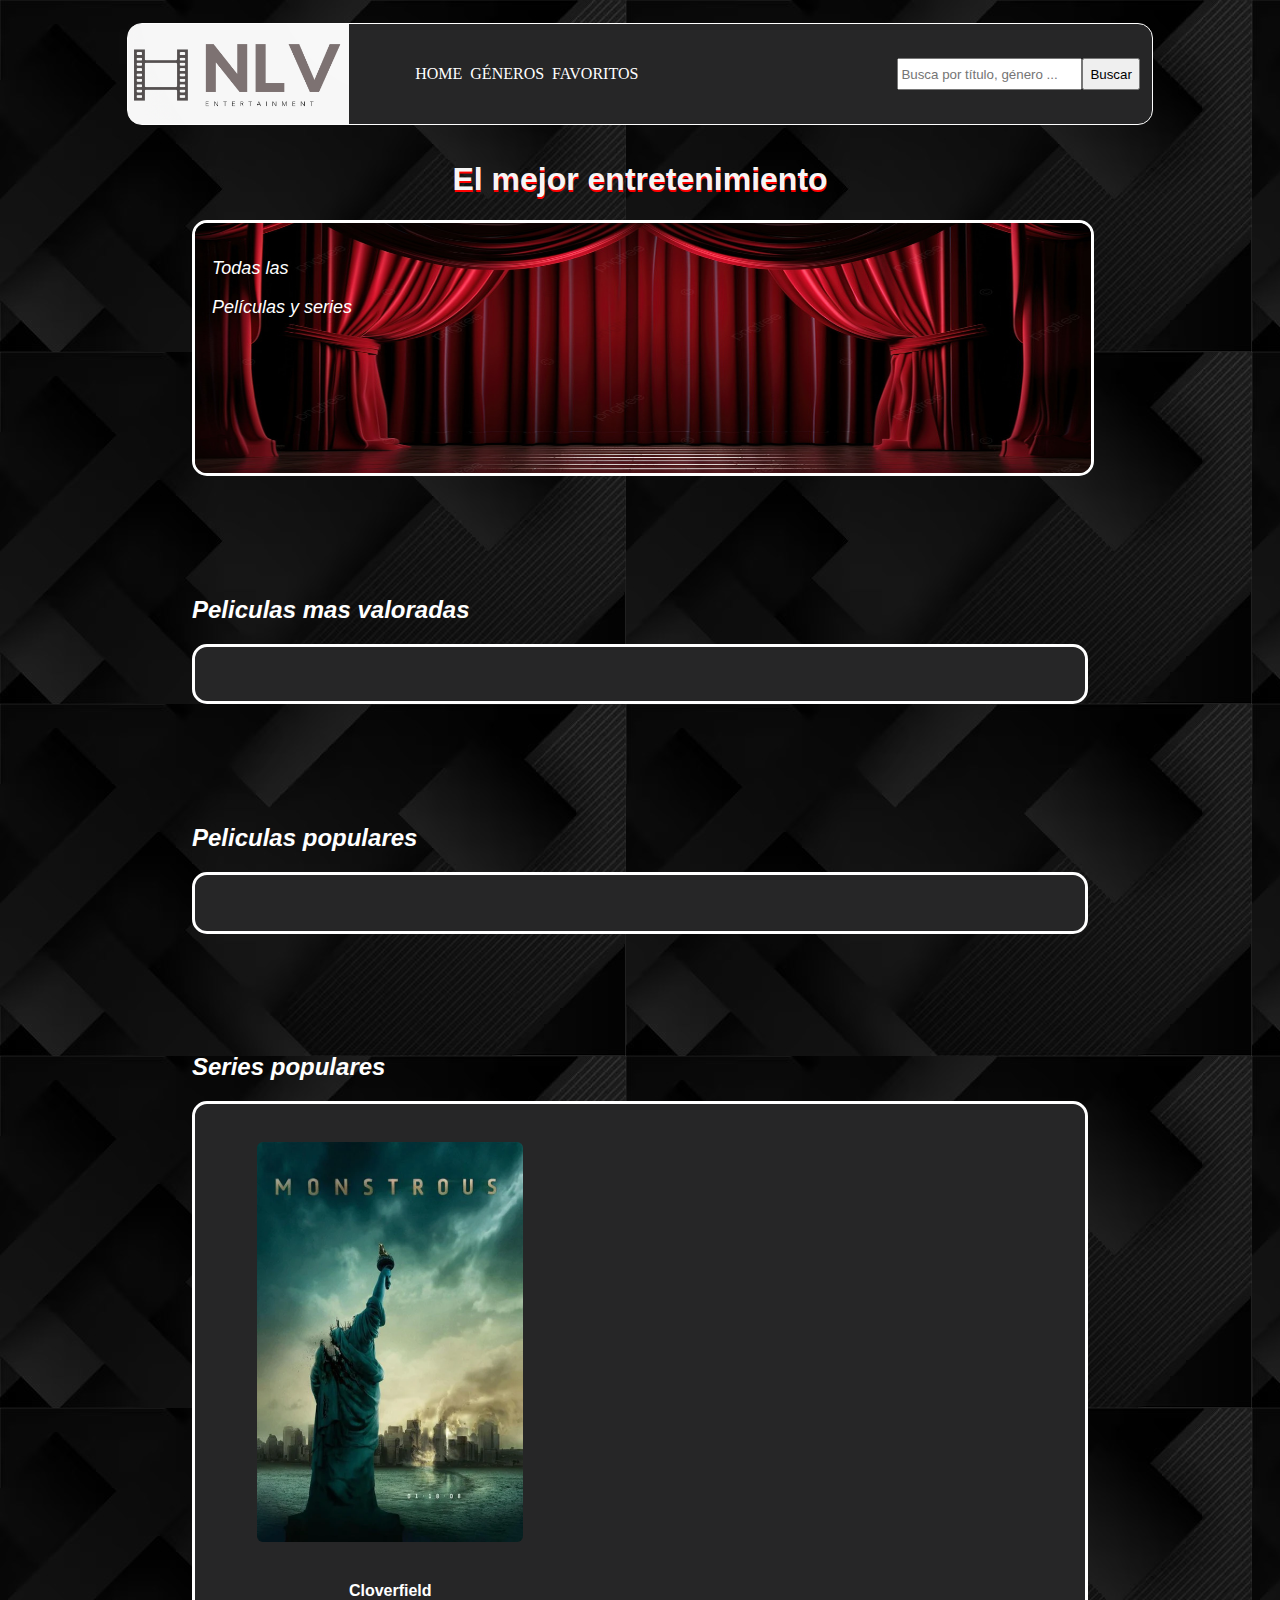
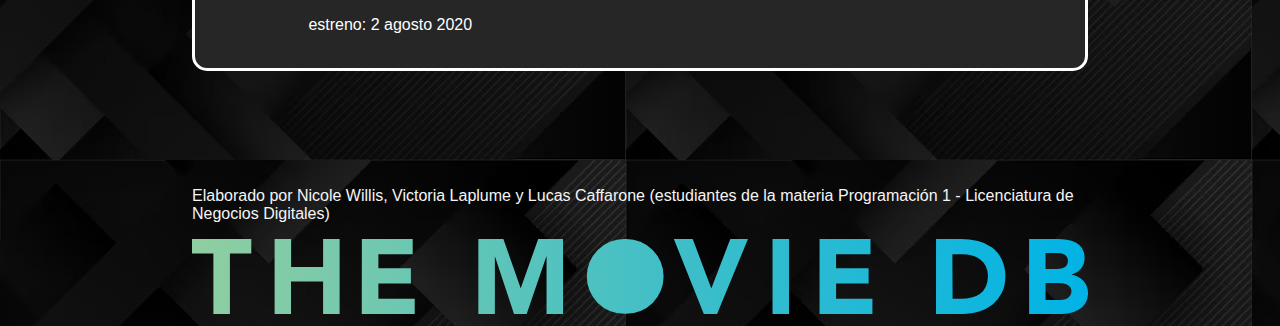
<file: index.html>
<!DOCTYPE html>
<html lang="en">
<head>
    <meta charset="UTF-8">
    <meta name="viewport" content="width=device-width, initial-scale=1.0">
    <title>Home</title>
    <link rel="stylesheet" href="https://cdnjs.cloudflare.com/ajax/libs/font-awesome/6.1.2/css/all.min.css">
    <link rel="stylesheet" href="./css/style.css">

</head>
<body>
    <header class="header">
        
    
    <section class="logo-sec">
        <img id= "logoPI" src="./img/logo.png" alt="logo">
    </section>
    
    
        <div class="headerinfo">
        <a href="./index.html" class="headerinfo" >HOME</a> <img class="home">


        <a href="./generos.html" class="headerinfo">GÉNEROS</a> <img class="generos">
           


        <a href="./favorito.html" class="headerinfo">FAVORITOS</a> <img class="favs" >
         </div>
      
        <div class="buscador">
            <form class="formulario" action="./busqueda.html" method="GET">
                <input  class = 'search' type="text" name="q" id="search" value="" placeholder="Busca por título, género ...">
                <button class="lupa" id="buscador" type="submit">
                    Buscar
                </button>
                <p class="textooo"></p>
        </div>
        </form>  
</header>

<h1 class="h1">  El mejor entretenimiento  </h1>



<main class="tcontainer">
<div class="titulo-banner-container">
    <img class="telon-banner" src="./img/telon_banner.jpg" alt="">
    <div class="texto-banner">
        <p >Todas las</p>
        <p >Películas y series</p>
    </div>
        

</div>
    <h2  class="priurl"> <i>Peliculas mas valoradas </i></h2>
    <section  class="peliculasmasvaloradas">
        <ul>
            
        </ul>

    </section>

    <h2  class="segurl"> <i>Peliculas populares</i></h2>
    <section id = "peliPopulares" class="peliculaspopulares">
        <ul>
           
        </ul>

    </section>



    <h2  class="segurl"><i> Series populares</i></h2>
    <section class="seriespopulares">
        <ul>
            <li >
                <a href="./detalle_series.html">
                    <img class="pelicula-card" src="./img/Cloverfieldserie.webp" alt="">
                </a>
                <h3>Cloverfield</h3>
                <p> estreno: 2 agosto 2020</p>
            </li>

        </ul>

    </section>

    




<footer class="footer">
    
    <p>Elaborado por Nicole Willis, Victoria Laplume y Lucas Caffarone (estudiantes de la materia Programación 1 -
        Licenciatura de Negocios Digitales)</p>
        <img src="./img/blue_long_1-8ba2ac31f354005783fab473602c34c3f4fd207150182061e425d366e4f34596.svg">
</footer>
<script src="./js/index.js"></script>
</body>
</html>
</file>
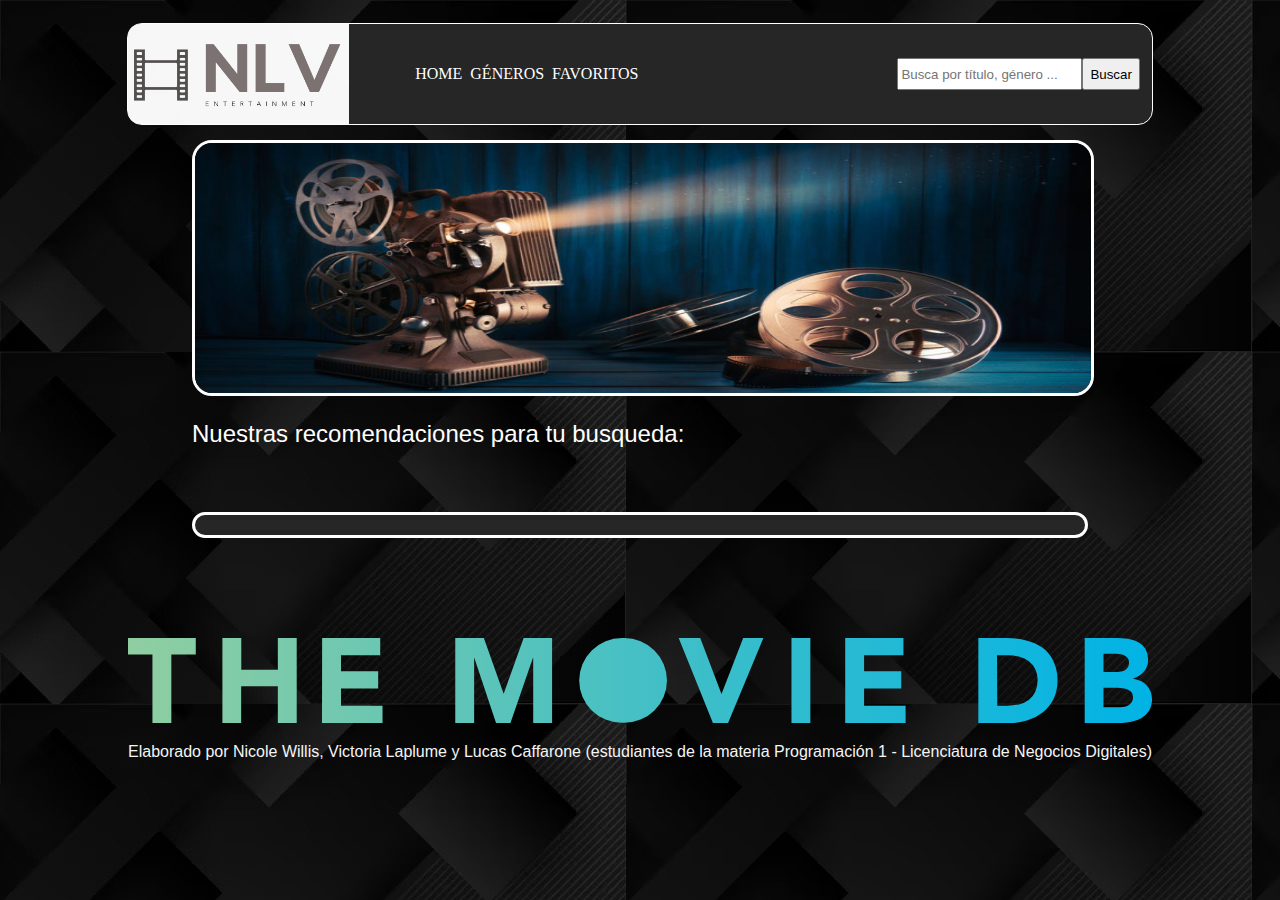
<file: busqueda.html>
<!DOCTYPE html>
<html lang="en">
<head>
    <meta charset="UTF-8">
    <meta name="viewport" content="width=device-width, initial-scale=1.0">
    <title>busqueda</title>
    <link rel="stylesheet" href="https://cdnjs.cloudflare.com/ajax/libs/font-awesome/6.1.2/css/all.min.css">
    <link rel="stylesheet" href="./css/style.css">
</head>
<body>
    <header class="header">
        
        <section class="logo-sec">
            <img id= "logoPI" src="./img/logo.png" alt="logo">
        </section>
    

     
    <div class="headerinfo">
        <a href="./index.html" class="headerinfo" >HOME</a> <img class="home">


        <a href="./generos.html" class="headerinfo">GÉNEROS</a> <img class="generos">
           


        <a href="./favorito.html" class="headerinfo">FAVORITOS</a> <img class="favs" >
         </div>       
        
     <div class="buscador">
            <form class="formulario" action="./busqueda.html" method="GET">
                <input  class = 'search' type="text" name="q" id="search" value="" placeholder="Busca por título, género ...">
                <button class="lupa" id="buscador" type="submit">
                    Buscar
                </button>
                <p class="textooo"></p>
        </div>
        </form> 
</header>


<main class="Bcontainer">
    <div class="busqueda-banner-container">
    <img class="busqueda-banner" src="./img/busqueda .jpeg" alt="">
    <div class="resultadoo-busqueda">
        <p class="resultado-busqueda"> Nuestras recomendaciones para tu busqueda:</p>
    </div>

    </div>
    <h2 style="color: white" class="buscador"> </h2>
    <section class="banner_busqueda">
        <div  class="listaadoResults">
          
        </div>
    
    </main>




<footer class="footer">
    <img src="./img/blue_long_1-8ba2ac31f354005783fab473602c34c3f4fd207150182061e425d366e4f34596.svg">
    <p>Elaborado por Nicole Willis, Victoria Laplume y Lucas Caffarone (estudiantes de la materia Programación 1 -
        Licenciatura de Negocios Digitales)</p>

</footer>
<script src="./js/busqueda.js"></script>
</body>
</html>
</file>
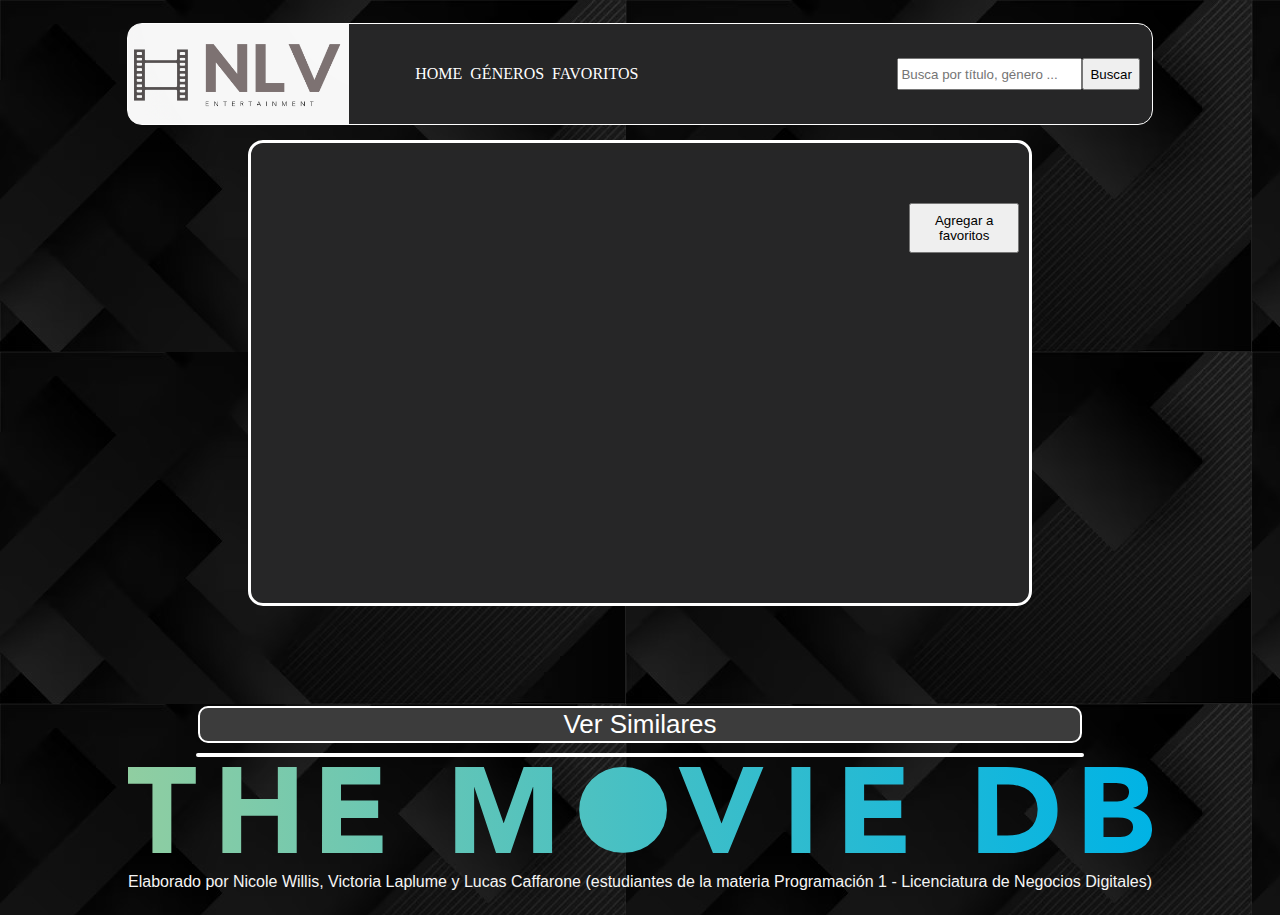
<file: detalle_peliculas.html>
<!DOCTYPE html>
<html lang="en">
<head>
    <meta charset="UTF-8">
    <meta name="viewport" content="width=device-width, initial-scale=1.0">
    <title>Detalles Peliculas</title>
    <link rel="stylesheet" href="https://cdnjs.cloudflare.com/ajax/libs/font-awesome/6.1.2/css/all.min.css">
    <link rel="stylesheet" href="./css/style.css">
</head>
<body>
    <header class="header">
        
   
    <section class="logo-sec">
        <img id= "logoPI" src="./img/logo.png" alt="logo">
    </section>
    

     
    <div class="headerinfo">
        <a href="./index.html" class="headerinfo">HOME</a> <img class="home">


        <a href="./generos.html" class="headerinfo">GÉNEROS</a> <img class="generos">
           


        <a href="./favorito.html" class="headerinfo">FAVORITOS</a> <img class="favs" >
         </div> 

         <div class="buscador">
            <form class="formulario" action="./busqueda.html" method="GET">
                <input  class = 'search' type="text" name="q" id="search" value="" placeholder="Busca por título, género ...">
                <button class="lupa" id="buscador" type="submit">
                    Buscar
                </button>
                <p class="textooo"></p>
        </div>
        </form>      
</header>

<section class="pelicula-elegida">
    <li>
        <img  id="imagen" class="pelicula-card"  alt="">
        </a>
    </li>
    <div class="detalle-oppenheimer">
    <li> 
        <p id="Titulo"> <b></b></p>
        <p id="generoid"> </p>
        <p id="valoracion"> <b></b> </p>
        <p id="fechaestrenoid">  </p>
        <P id="sinopsis"> <b></b>  <br>
    </li>
    
    <button class="fav" id="fav" type="button" >
            Agregar a favoritos 
        </button>


    </div>
    </section>
    <button class="similares" id="similares" type="button" >Ver Similares</button>
    <section class='similares'>
    </section>
<footer class="footer">
    <img src="./img/blue_long_1-8ba2ac31f354005783fab473602c34c3f4fd207150182061e425d366e4f34596.svg">
    <p>Elaborado por Nicole Willis, Victoria Laplume y Lucas Caffarone (estudiantes de la materia Programación 1 -
        Licenciatura de Negocios Digitales)</p>

</footer>
<script src="./js/detalle_peliculas.js"></script>
</body>
</html>
</file>
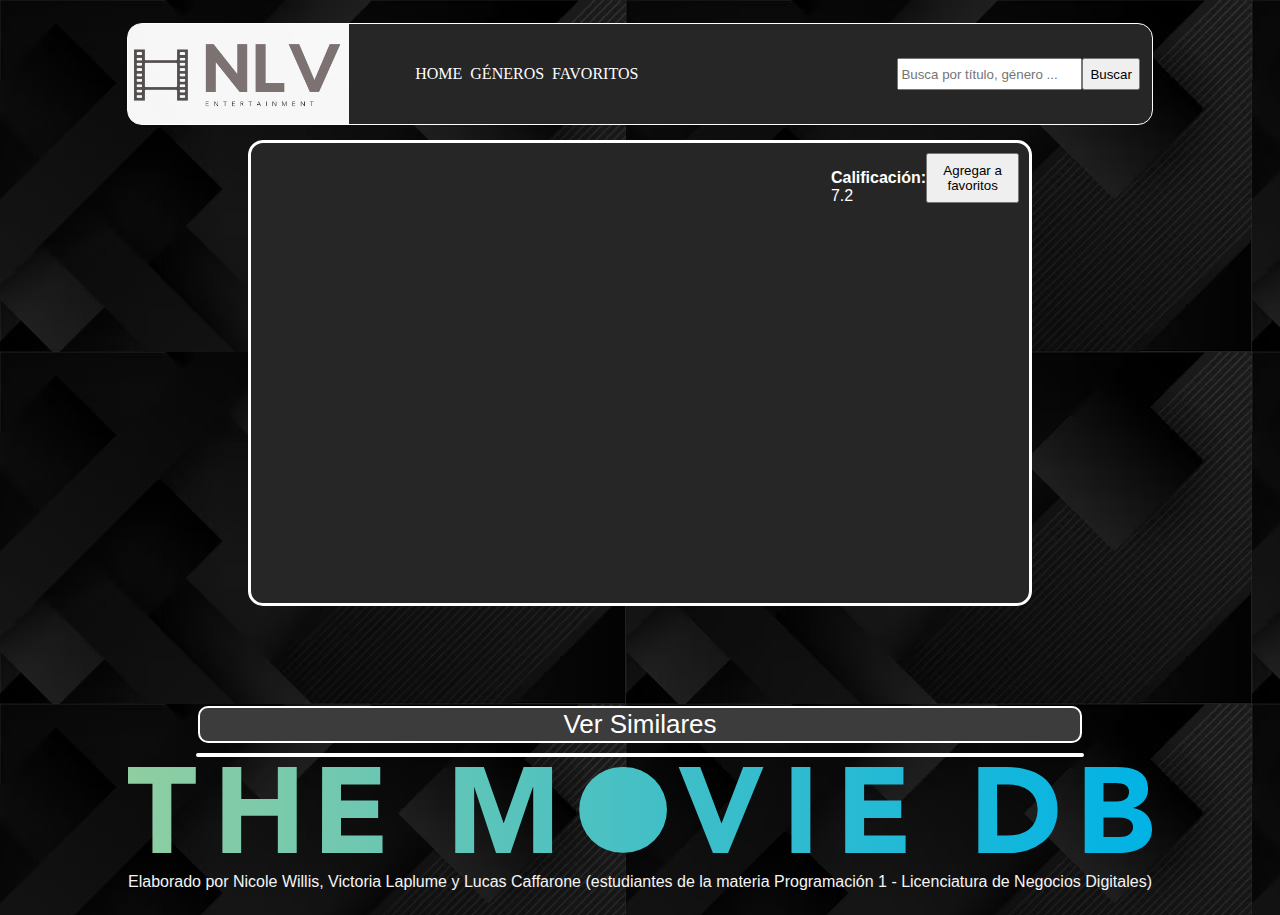
<file: detalle_series.html>
<!DOCTYPE html>
<html lang="en">
<head>
    <meta charset="UTF-8">
    <meta name="viewport" content="width=device-width, initial-scale=1.0">
    <title>Detalle Series</title>
    <link rel="stylesheet" href="https://cdnjs.cloudflare.com/ajax/libs/font-awesome/6.1.2/css/all.min.css">
    <link rel="stylesheet" href="./css/style.css">
</head>
<body>
    <header class="header">
        
   
    <section class="logo-sec">
        <img id= "logoPI" src="./img/logo.png" alt="logo">
    </section>
    

       
    <div class="headerinfo">
        <a href="./index.html" class="headerinfo" >HOME</a> <img class="home">


        <a href="./generos.html" class="headerinfo">GÉNEROS</a> <img class="generos">
           


        <a href="./favorito.html" class="headerinfo">FAVORITOS</a> <img class="favs" >
         </div> 
         <div class="buscador">
            <form class="formulario" action="./busqueda.html" method="GET">
                <input  class = 'search' type="text" name="q" id="search" value="" placeholder="Busca por título, género ...">
                <button class="lupa" id="buscador" type="submit">
                    Buscar
                </button>
                <p class="textooo"></p>
        </div>
        </form>    
</header>

<section class="serie-elegida">
    <li>
    
        <img id="imagen2" class="pelicula-card"  alt="">
        </a>
    </li>
    <div class="detalle-Mounstrous">
    <li> 
        <p id="Titulo2"> <b></b></p>
        <p id="generoid2"> <b></b> <a class= "cienciaficcion" href="./detallegenero.html"> </a> </p>
        <p id="valoracion2"> <b>Calificación:</b>  7.2 </p>
        <p id="fechaestrenoid2"></p>
        <P id="sinopsis2">  <br>
     </li>
        <button class="fav" id="fav" type="button" >
           
            Agregar a favoritos 
        </button>
    </div>
    </section>
    <button class="similares" id="similares" type="button" >Ver Similares</button>
    <section class='similares'>
    
    </section>


<footer class="footer">
    <img src="./img/blue_long_1-8ba2ac31f354005783fab473602c34c3f4fd207150182061e425d366e4f34596.svg">
    <p>Elaborado por Nicole Willis, Victoria Laplume y Lucas Caffarone (estudiantes de la materia Programación 1 -
        Licenciatura de Negocios Digitales)</p>

</footer>
<script src="./js/detalle_series.js"></script>
</body>
</html>
</file>
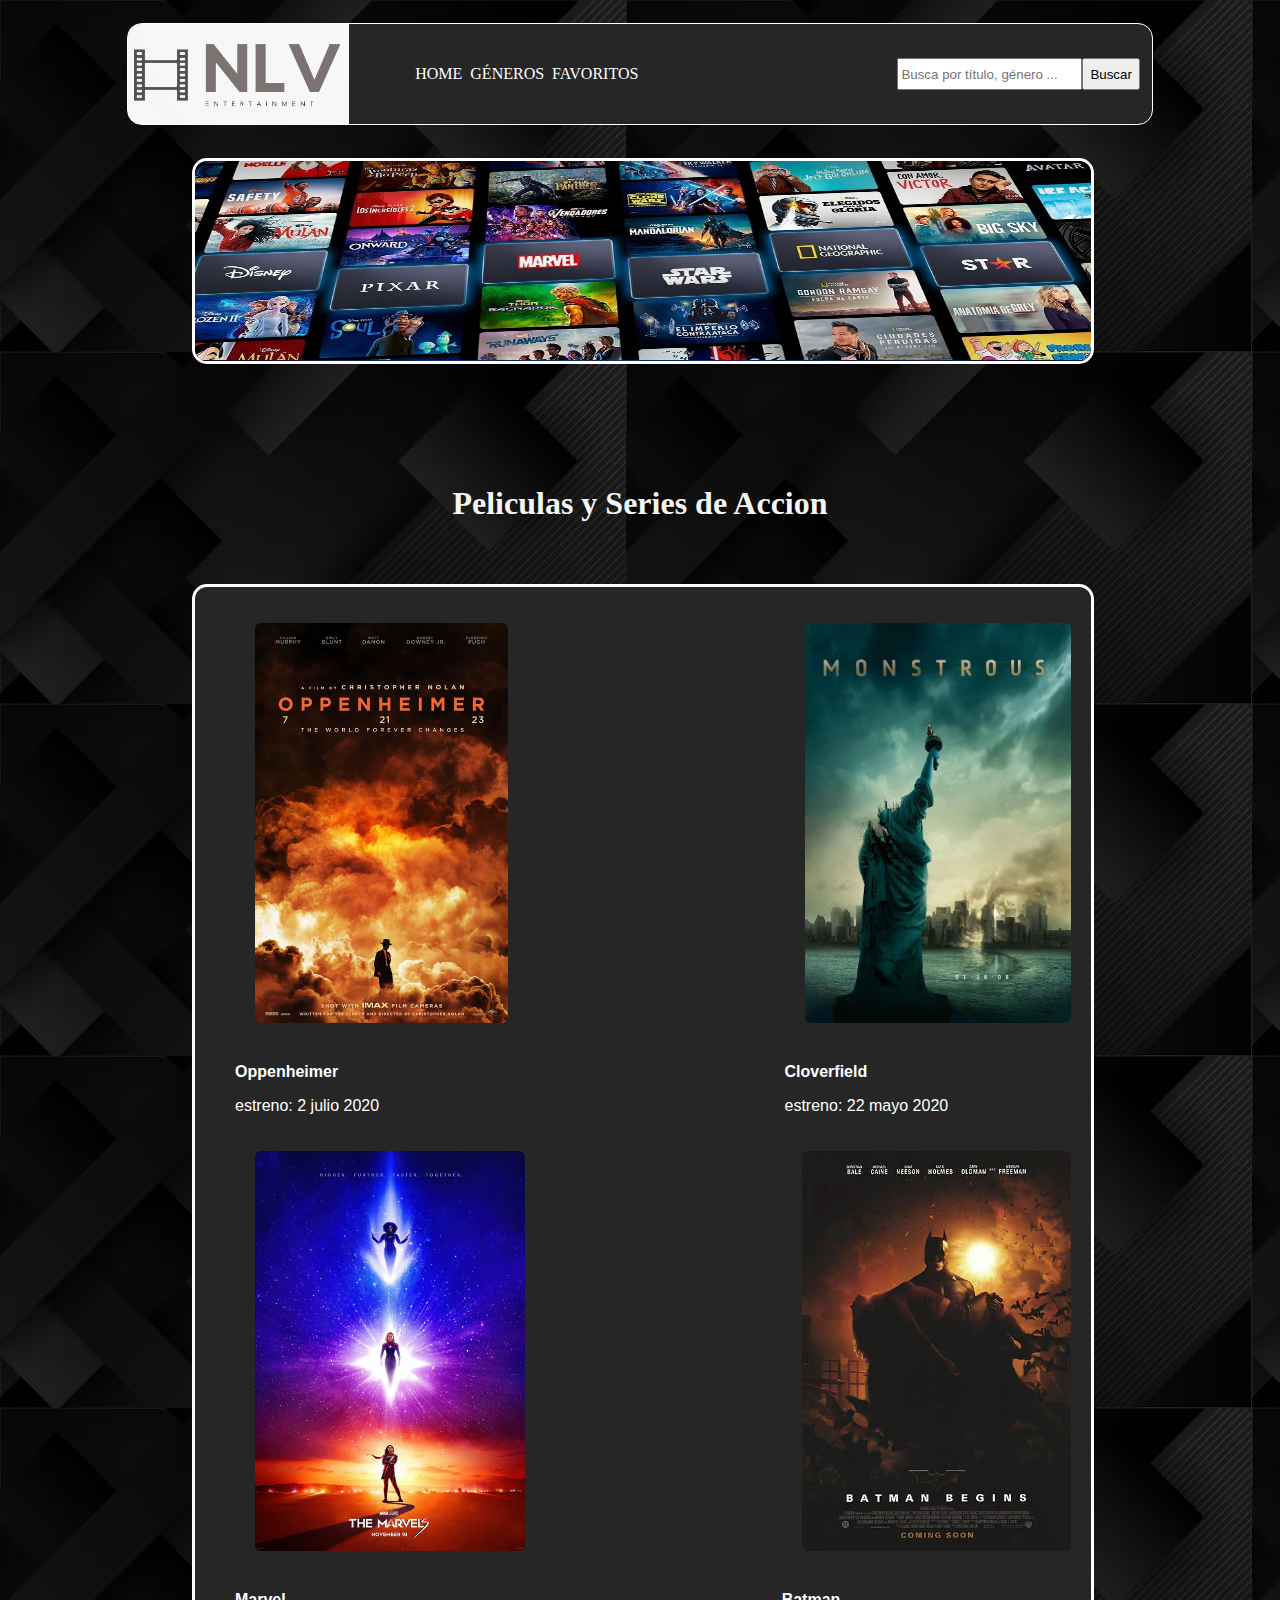
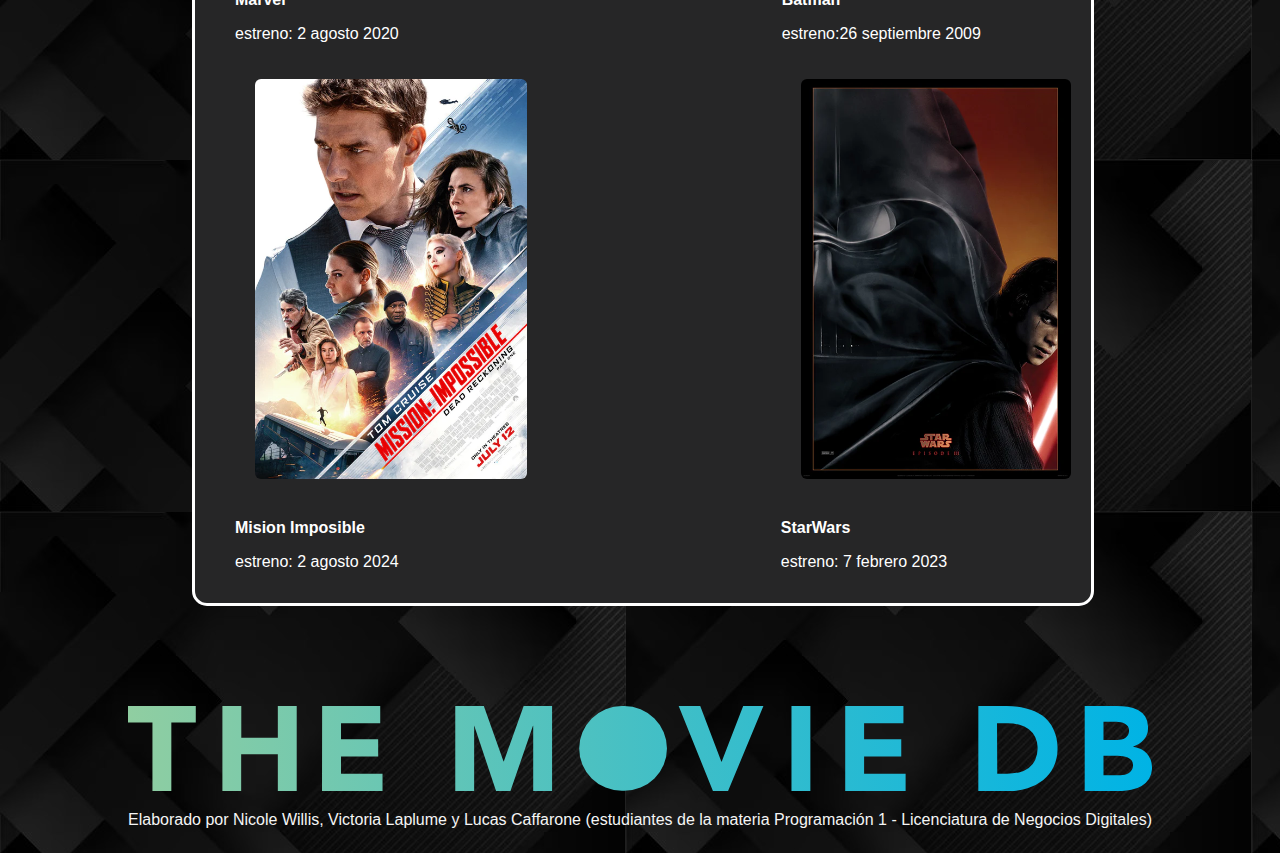
<file: detallegenero.html>
<!DOCTYPE html>
<html lang="en">
<head>
    <meta charset="UTF-8">
    <meta name="viewport" content="width=device-width, initial-scale=1.0">
    <title>Detalle Genero</title>
    <link rel="stylesheet" href="https://cdnjs.cloudflare.com/ajax/libs/font-awesome/6.1.2/css/all.min.css">
    <link rel="stylesheet" href="./css/style.css">
</head>
<body>
    <header class="header">
        
    
    <section class="logo-sec">
        <img id= "logoPI" src="./img/logo.png" alt="logo">
    </section>
    

    <div class="headerinfo">
        <a href="./index.html" class="headerinfo">HOME</a> <img class="home">


        <a href="./generos.html" class="headerinfo">GÉNEROS</a> <img class="generos">
           


        <a href="./favorito.html" class="headerinfo">FAVORITOS</a> <img class="favs" >
         </div>

         <div class="buscador">
            <form class="formulario" action="./busqueda.html" method="GET">
                <input  class = 'search' type="text" name="q" id="search" value="" placeholder="Busca por título, género ...">
                <button class="lupa" id="buscador" type="submit">
                    Buscar
                </button>
                <p class="textooo"></p>
        </div>
        </form> 
           
</header>
<br>


<main class="gcontainer">
    <div class="generos-banner-container">
    <img class="generos-banner" src="./img/fotofavoritos.jpeg" alt="">
    <div style="position: absolute;">
        <p style="color: white"></p>
    </div>
    <h1 class="genero-elegido">  Peliculas y Series de Accion  </h1>

    </div>
    <h2 style="color: white" class="priurl"> </h2>
    <section class="banner_genero">
        <ul>
            <li>
                <a href="./detalle_peliculas.html">
                    <img class="pelicula-card" src="./img/oppenheimerpelicula.webp" alt="">
                </a>
                <h3> Oppenheimer</h3>
                <p> estreno: 2 julio 2020</p>
            </li>
            <li>
                <a href="./detalle_peliculas.html">
                <img class="pelicula-card" src="./img/Cloverfieldserie.webp" alt="">
                 </a>
                 <h3>Cloverfield</h3>
                 <p> estreno: 22 mayo 2020</p>
            </li>
            <li>
                <a href="./detalle_peliculas.html">
                <img class="pelicula-card" src="./img/Marvelsserie.webp" alt="">
                </a>
                <h3>Marvel</h3>
                <p> estreno: 2 agosto 2020</p>
            </li>
            <li>
                <a href="./detalle_peliculas.html">
                <img class="pelicula-card" src="./img/batmanpelicula.jpeg" alt="">
                </a>
                <h3>Batman</h3>
                <p> estreno:26 septiembre 2009</p>
            </li>
            <li>
                <a href="./detalle_peliculas.html">
                <img class="pelicula-card" src="./img/missionimposiblepelicula.webp" alt="">
                </a>
                <h3> Mision Imposible</h3>
                <p> estreno: 2 agosto 2024</p>
            </li>
            <li>
                <a href="./detalle_peliculas.html">
                <img class="pelicula-card" src="./img/starwars_serie.webp" alt="">
                 </a>
                 <h3> StarWars</h3>
                 <p> estreno: 7 febrero 2023</p>
            </li>
            
        </ul>
    
    </main>

<footer class="footer">
    <img src="./img/blue_long_1-8ba2ac31f354005783fab473602c34c3f4fd207150182061e425d366e4f34596.svg">
    <p>Elaborado por Nicole Willis, Victoria Laplume y Lucas Caffarone (estudiantes de la materia Programación 1 -
        Licenciatura de Negocios Digitales)</p>

</footer>

</body>
</html>
</file>
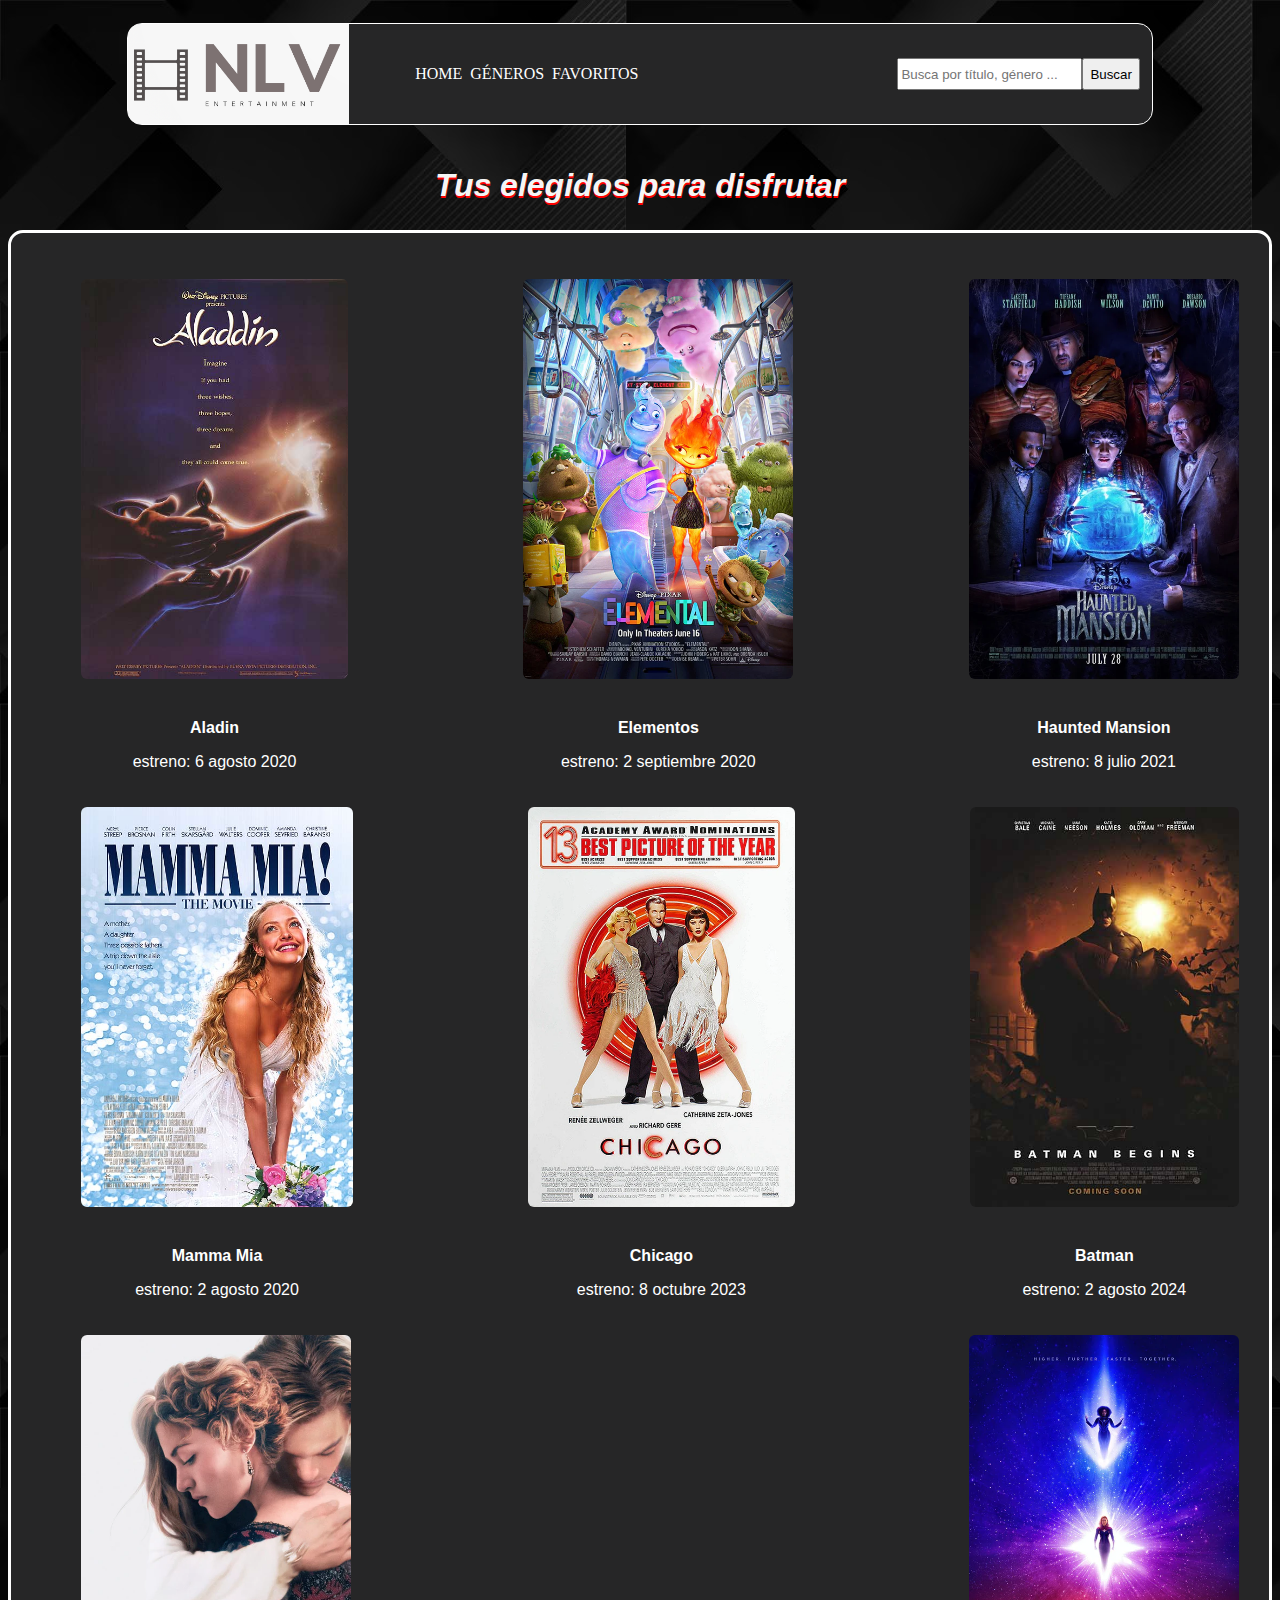
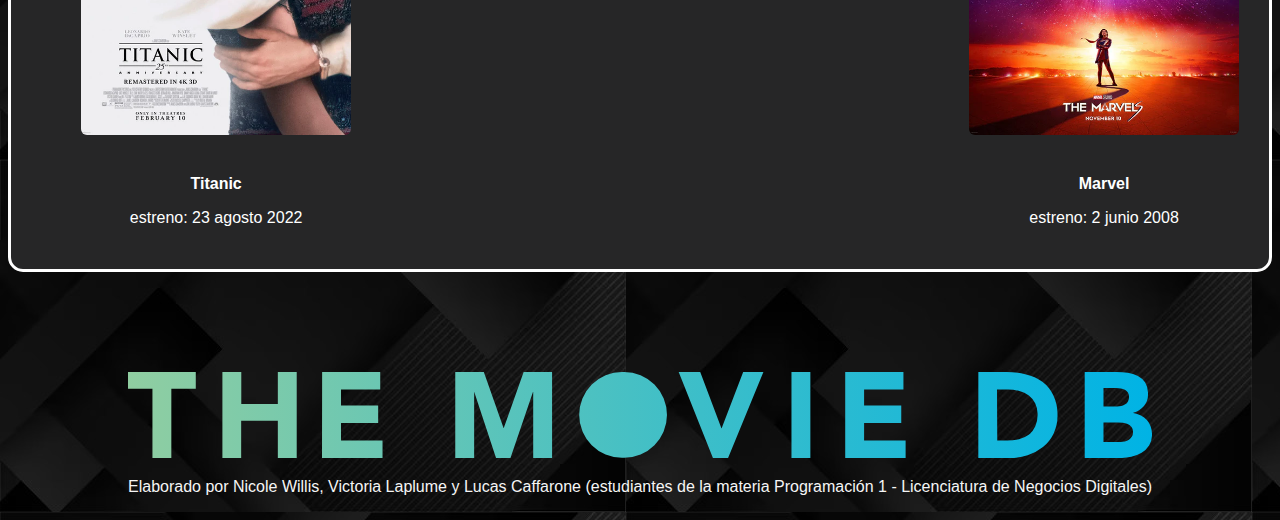
<file: favorito.html>
<!DOCTYPE html>
<html lang="en">
<head>
    <meta charset="UTF-8">
    <meta name="viewport" content="width=device-width, initial-scale=1.0">
    <title>FAVORITOS</title>
    <link rel="stylesheet" href="https://cdnjs.cloudflare.com/ajax/libs/font-awesome/6.1.2/css/all.min.css">
    <link rel="stylesheet" href="./css/style.css">
</head>
<body>
    <header class="header">
        
   
    <section class="logo-sec">
        <img id= "logoPI" src="./img/logo.png" alt="logo">
    </section>
    


    <div class="headerinfo">
    <a href="./index.html" class="headerinfo" >HOME</a> <img class="home">


    <a href="./generos.html" class="headerinfo">GÉNEROS</a> <img class="generos">
       


    <a href="./favorito.html" class="headerinfo">FAVORITOS</a> <img class="favs" >
     </div>
    
     <div class="buscador">
        <form class="formulario" action="./busqueda.html" method="GET">
            <input  class = 'search' type="text" name="q" id="search" value="" placeholder="Busca por título, género ...">
            <button class="lupa" id="buscador" type="submit">
                Buscar
            </button>
            <p class="textooo"></p>
    </div>
    </form> 
</header>


        

</div>
    <h2  class="favorito-texto"> <i> Tus elegidos para disfrutar </i></h2>
    <section class="banner_favoritos">
    <ul>
        <li>
            <a href="./detalle_peliculas.html">
                <img class="pelicula-card" src="./img/aladinpelicula.jpeg" alt="">
            </a>
            <h3>Aladin</h3>
            <p> estreno: 6 agosto 2020</p>
        </li>
        <li>
            <a href="./detalle_peliculas.html">
            <img class="pelicula-card" src="./img/elementospelicula.webp" alt="">
             </a>
             <h3>Elementos</h3>
             <p> estreno: 2 septiembre 2020</p>
        </li>
        <li>
            <a href="./detalle_peliculas.html">
            <img class="pelicula-card" src="./img/hauntedmansionpelicula.webp" alt="">
            </a>
            <h3>Haunted Mansion</h3>
            <p> estreno: 8 julio 2021</p>
        </li>
        <li>
            <a href="./detalle_peliculas.html">
            <img class="pelicula-card" src="./img/mamamiapelicula.jpeg" alt="">
            </a>
            <h3>Mamma Mia</h3>
            <p> estreno: 2 agosto 2020</p>
        </li>
        <li>
            <a href="./detalle_peliculas.html">
            <img class="pelicula-card" src="./img/chicagopelicula.webp" alt="">
            </a>
            <h3>Chicago</h3>
            <p> estreno: 8 octubre 2023</p>
        </li>
        <li>
            <a href="./detalle_peliculas.html">
            <img class="pelicula-card" src="./img/batmanpelicula.jpeg" alt="">
             </a>
             <h3> Batman</h3>
             <p> estreno: 2 agosto 2024</p>
        </li>
        <li>
            <a href="./detalle_peliculas.html">
            <img class="pelicula-card" src="./img/titanicpelicula.webp" alt="">
            </a>
            <h3> Titanic</h3>
            <p> estreno: 23 agosto 2022</p>
        </li>
        <li>
            <a href="./detalle_peliculas.html">
            <img class="pelicula-card" src="./img/Marvelsserie.webp" alt="">
             </a>
             <h3>Marvel </h3>
             <p> estreno: 2 junio 2008</p>
        </li>
    </ul>
</section>
   
<footer class="footer">
    <img src="./img/blue_long_1-8ba2ac31f354005783fab473602c34c3f4fd207150182061e425d366e4f34596.svg"> 
    <p>Elaborado por Nicole Willis, Victoria Laplume y Lucas Caffarone (estudiantes de la materia Programación 1 -
        Licenciatura de Negocios Digitales)</p>

</footer>

</body>
</html>
</file>
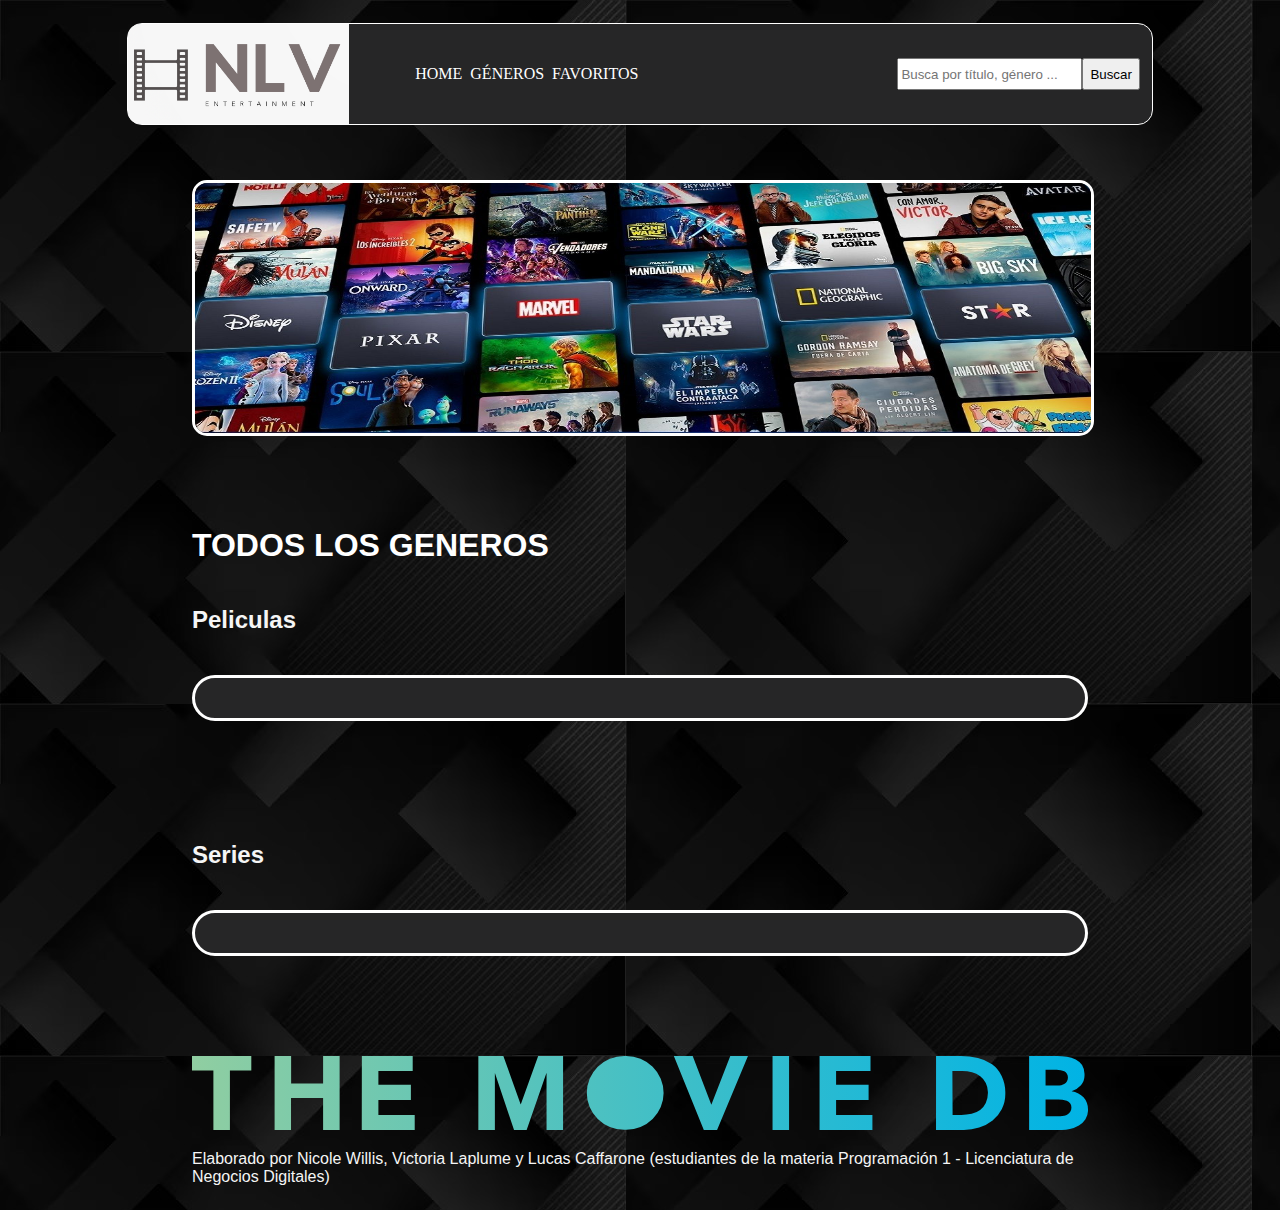
<file: generos.html>
<!DOCTYPE html>
<html lang="en">
<head>
    <meta charset="UTF-8">
    <meta name="viewport" content="width=device-width, initial-scale=1.0">
    <title>Generos</title>
    <link rel="stylesheet" href="./css/style.css">
</head>
<body>
    <header class="header">
        
   
    <section class="logo-sec">
        <img id= "logoPI" src="./img/logo.png" alt="logo">
    </section>
    
    
        <div class="headerinfo">
        <a href="./index.html" class="headerinfo" >HOME</a> <img class="home">


        <a href="./generos.html" class="headerinfo">GÉNEROS</a> <img class="generos">
           


        <a href="./favorito.html" class="headerinfo">FAVORITOS</a> <img class="favs" >
         </div>
    
         <div class="buscador">
            <form class="formulario" action="./busqueda.html" method="GET">
                <input  class = 'search' type="text" name="q" id="search" value="" placeholder="Busca por título, género ...">
                <button class="lupa" id="buscador" type="submit">
                    Buscar
                </button>
                <p class="textooo"></p>
        </div>
        </form> 
</header>
<main class="tcontainer">
    <div class="titulo-banner-container">
        <img class="banner--genero" src="./img/fotofavoritos.jpeg" alt="">
      



    <h1 class="titulo-genero">TODOS LOS GENEROS</h1>
    
    <h2 class="clase-titulosgen">Peliculas</h2>
    <ul id= "generos-peliculas "class="generos-peliculas">
   
    </ul>

    <h2 class="clase-titulosgen">Series</h2>
    <ul id= "generos-series"class="generos-series">

    </ul>
<script src="./js/generos.js"></script>
</body>
<footer class="footer">
    <img src="./img/blue_long_1-8ba2ac31f354005783fab473602c34c3f4fd207150182061e425d366e4f34596.svg">
    <p>Elaborado por Nicole Willis, Victoria Laplume y Lucas Caffarone (estudiantes de la materia Programación 1 -
        Licenciatura de Negocios Digitales)</p>

</footer>
</html>
</file>
<file: css/style.css>
/* index y header/footer para todas las paginas ----------------------------------------------------------- */

.logo-sec{
    display: flex;
    justify-content: left;
    width: 20px;
    height: 100px;

}

body {
    background-image:url(../img/WhatsApp\ Image\ 2023-09-10\ at\ 19.50.57.jpeg);
    display: flex ;
    flex-direction: column;
    align-items: center;
    font-family: 'Segoe UI', Tahoma, Geneva, Verdana, sans-serif;

}
header {
    width: 80vw;
    background-color: rgb(38, 38, 39);
    font-family: 'Roboto', 'swap';
    display: flex;
    color: white;
    margin: 15px;
    justify-content: space-between;
    align-items: center;
    color: white;
    border-style: solid;
    border-width: 1px;
    border-color: white;
    border-radius: 15px;
}

.tcontainer {
    width: 70vw;
    display: flex;
    flex-direction: column;
}

.peliculasmasvaloradas {
    background-color:rgb(38, 38, 39);
    display: flex;
    flex-wrap: nowrap;
    padding: 10px;
    overflow: scroll;
    color: white;
    border-style: solid;
    border-radius: 15px;
    margin-bottom: 100px;
     list-style: none;
}

.peliculasmasvaloradas > ul {
    list-style: none;
    display: flex;
    width: 100%;
    flex-direction: row;
    justify-content: space-between;
    flex-wrap: wrap;
    padding: 1px;


}
.pelicula-card {
    height: 25rem;
    margin: 10px;
    border: 4px solid transparent;
    border-radius:10px;
}


.peliculaspopulares {
    background-color:rgb(38, 38, 39);
    border-radius: 10px;
    display: flex;
    flex-wrap: nowrap;
    padding: 10px;
    overflow: scroll;
    color: white;
    border-style: solid;
    border-radius: 15px;
    margin-bottom: 100px;
    list-style: none;
}

.peliculaspopulares >ul {
   
    list-style: none;
    display: flex;
    width: 100%;
    flex-direction: row;
    justify-content: space-between;
    flex-wrap: wrap;
    padding: 2px;
}



.seriespopulares {
    background-color: rgb(38, 38, 39);
    display: flex;
    flex-wrap: nowrap;
    padding: 10px;
    overflow: scroll;
    color: white;
    border-style: solid;
    border-radius: 15px;
    margin-bottom: 100px;
    padding: 2px;
    list-style: none;

}
.seriespopulares ul li h3{
    font-family:'Segoe UI', Tahoma, Geneva, Verdana, sans-serif;
    font-size: medium;
    
}
.peliculaspopulares ul li h3{
    font-family:'Segoe UI', Tahoma, Geneva, Verdana, sans-serif;
    font-size: medium;
    
}
.peliculasmasvaloradas ul li h3{
    font-family:'Segoe UI', Tahoma, Geneva, Verdana, sans-serif;
    font-size: medium;
    
}

.h1 {
    color:whitesmoke;
    text-align: center;
    font-family: "";
    font-family:'Segoe UI', Tahoma, Geneva, Verdana, sans-serif;
    font-size: xx-large;
    text-shadow: red 0 2px;
}
.priurl,.segurl {
    color: white;
    font-size: x-large;
    font-family:'Segoe UI', Tahoma, Geneva, Verdana, sans-serif;

}

.telon-banner {
    height:250px;
    width:100%;
    color: white;
    border-style: solid;
    border-radius: 15px;
    margin-bottom: 100px;
}

.titulo-banner-container {
    display: flex;
    flex-direction: column;
}

.seriespopulares > ul {
    list-style: none;
    display: flex;
    width: 100%;
    flex-direction: row;
    justify-content: space-between;
    flex-wrap: wrap;

}
.footer{
    color: whitesmoke;
}
.headerinfo:hover {
    color: black;
  
}
.headerinfo{
    color: white;
    text-decoration: none;
    

}
/* detalle generos ----------------------------------------------------------- */

.gcontainer {
    width: 70vw;
    display: flex;
    flex-direction: column;
}
.generos-banner-container {
    display: flex;
    flex-direction: column;
}
.generos-banner {
    height:200px;
    width:100%;
    color: white;
    border-style: solid;
    border-radius: 15px;
    margin-bottom: 100px;
}

.genero-elegido {
    color:whitesmoke;
    text-align: center;
    font-family: "";
}
.banner_genero > ul {
    list-style: none;
    display: flex;
    width: 100%;
    flex-direction: row;
    justify-content: space-between;
    flex-wrap: wrap;
}

.banner_genero {
    background-color: rgb(38, 38, 39);
        display: flex;
        flex-wrap: nowrap;
        padding: 10px;
        overflow: scroll;
        color: white;
        border-style: solid;
        border-radius: 15px;
        margin-bottom: 100px;
    }

  
    /* favoriitos ----------------------------------------------------------- */

.mcontainer{
    width: 70vw;
    display: flex;
    flex-direction: column;
}

.favorito-banner-container{
    display: flex;
    flex-direction: column;
}
.favorito-banner{
    height:200px;
    width:100%
}
.banner_favoritos {
    background-color:rgb(38, 38, 39);
    display: flex;
    flex-wrap: nowrap;
    padding: 10px;
    overflow: scroll;
    color: white;
    border-style: solid;
    border-radius: 15px;
    margin-bottom: 100px;
}
.pelicula-card {
    height: 25rem;
    margin: 1rem;
    border: 4px solid transparent;
}

.pelicula-card:hover {
    margin: 1rem;
    border: 4px solid white
}

.banner_favoritos > ul {
    list-style: none;
    display: flex;
    width: 100%;
    flex-direction: row;
    justify-content: space-between;
    flex-wrap: wrap;
}
.favorito-texto{
    color:whitesmoke;
    text-align: center;
    font-family:'Segoe UI', Tahoma, Geneva, Verdana, sans-serif;
    font-size: xx-large;
    text-shadow: red 0 2px; 
}
.banner_favoritos ul li h3{
    font-family:'Segoe UI', Tahoma, Geneva, Verdana, sans-serif;
    font-size: medium;
    
}

/* detalle serie ----------------------------------------------------------- */

.serie-elegida{
    background-color:rgb(38, 38, 39);
    display: flex;
    flex-wrap: nowrap;
    padding: 10px;
    overflow: scroll;
    color: white;
    border-style: solid;
    border-radius: 15px;
    margin-bottom: 100px; 
    width: 60%;
}

.serie-elegida > li {
    list-style: none;
    display: flex;
    width: 100%;
    flex-direction: row;
    justify-content: space-between;
    flex-wrap: wrap;

}

.detalle-Mounstrous{
    flex-direction: row;
    display: flex;
    list-style: none;
    justify-content: left;
    

}

.cienciaficcion{
    text-decoration: none;
    color: white;
}

/* detalle pelicula ----------------------------------------------------------- */

.pelicula-elegida{
    background-color:rgb(38, 38, 39);
    display: flex;
    flex-wrap: nowrap;
    padding: 10px;
    overflow: scroll;
    color: white;
    border-style: solid;
    border-radius: 15px;
    margin-bottom: 100px; 
    width: 60%;
}

.pelicula-elegida > li {
    list-style: none;
    display: flex;
    width: 100%;
    flex-direction: row;
    justify-content: space-between;
    flex-wrap: wrap;

}

.detalle-oppenheimer{
    flex-direction: column;
    display: flex;
    list-style: none;
    justify-content: left;
    

}

/* Estilos para el contenedor padre ----------------------------------------------------------- */

.generos-peliculas {
    background-color:rgb(38, 38, 39);
    border-style: solid;
    border-color: white;
     border-radius: 25px;
     margin-bottom: 100px;
    list-style: none;
    display: flex;
    flex-direction: row;
    justify-content: space-between ;
    padding-left: 20px;
    padding-right: 20px;
    padding-top: 20px;
    padding-bottom: 20px;
    flex-wrap: wrap;
    align-items: center;
    font-size: 21px;
}
.generos-peliculas li a {
    color: black;
    text-decoration: none;
    
    margin-top: 15px;
    margin-bottom: 15px;
    margin-left: 15px;
    margin-right: 50px;
    align-items: center;
    flex-wrap: wrap;
    margin-bottom: 20px;
    display: flex;
    flex-direction: row;
    justify-content: space-evenly;
    width: 100%;
    background-color: grey;
    border-radius: 10px;
    border-style: double;

}
.generos-series li a {
    color: rgb(9, 8, 8);
    text-decoration: none;
    
    margin-top: 15px;
    margin-bottom: 15px;
    margin-left: 15px;
    margin-right: 50px;
    align-items: center;
    flex-wrap: wrap;
    margin-bottom: 20px;
    display: flex;
    flex-direction: row;
    justify-content: space-evenly;
    width: 100%;
    background-color: grey;
    border-radius: 10px;
    border-style: double;
}
.generos-series {
    background-color:rgb(38, 38, 39);
    border-style: solid;
    border-color: white;
     border-radius: 25px;
     margin-bottom: 100px;
    list-style: none;
    display: flex;
    flex-direction: row;
    justify-content: space-between ;
    padding-left: 20px;
    padding-right: 20px;
    padding-top: 20px;
    padding-bottom: 20px;
    flex-wrap: wrap;
    align-items: center;
    font-size: 21px;
}


.titulo-genero {
    color: white;
}

.clase-titulosgen{
    color: whitesmoke;
    align-items: center;
}
.genero-elegido {
    color:whitesmoke;
    text-align: center;
    font-family: "";
}
.banner_genero > ul {
    list-style: none;
    display: flex;
    width: 100%;
    flex-direction: row;
    justify-content: space-between;
    flex-wrap: wrap;
   }

.banner_genero{
    width: 100%;
    height: fit-content;
    padding: 0%;
}
.banner--genero{
    width: 100%;
    height: 250px;
    padding: 0%;
    color: white;
    border-style: solid;
    border-radius: 15px;
    margin-bottom: 70px;
    margin-top: 40px;

    
}
.texto-banner{
    position: absolute;
    color: white;
    font-family: 'Segoe UI', Tahoma, Geneva, Verdana, sans-serif;
    font-size: large;
    font-style:italic;
    padding: 20px
    
}


form {
    display: flex;
    justify-content: center;
    justify-content: flex-start;
    width: 90%;
    margin: auto;
  }
  form{
    display: flex;
    justify-content: flex-end;
  }

  #logoPI{
     border-top-left-radius: 12px; 
     border-bottom-left-radius: 12px;
  }

  /* busqueda html ----------------------------------------------------------- */
.banner_busqueda{
    background-color:rgb(38, 38, 39);
    display: flex;
    flex-wrap: nowrap;
    padding: 10px;
    color: white;
    border-style: solid;
    border-radius: 15px;
    margin-bottom: 100px;

}
.banner_busqueda > ul {
    list-style: none;
    display: flex;
    width: 100%;
    flex-direction: row;
    justify-content: space-between;
    flex-wrap: wrap;
}
.Bcontainer{
    width: 70vw;
    display: flex;
    flex-direction: column;
}
.busqueda-banner-container{
    display: flex;
    flex-direction: column;
}
.busqueda-banner{

    color: white;
    border-style: solid;
    height:250px;
    border-radius: 20px;
    width:100%
  
   
}
.pelicula-card {
    height: 25rem;
    margin: 1rem;
    border: 4px solid transparent;
}
 .banner_busqueda ul li h3{
    font-family:'Segoe UI', Tahoma, Geneva, Verdana, sans-serif;
    font-size: medium;
    
}

.banner_genero ul li h3 {
    font-family: 'Segoe UI', Tahoma, Geneva, Verdana, sans-serif;
    font-size: medium;

}

.resultado-busqueda{
    
    font-size: x-large;
    font-family:'Segoe UI', Tahoma, Geneva, Verdana, sans-serif;;
    color: white;
   
    
}
/* para centrar las peliculas en computadora -----------------------------------------------------------*/
.seriespopulares ul li h3 {
    font-family: 'Segoe UI', Tahoma, Geneva, Verdana, sans-serif;
    font-size: medium;
    text-align: center;
}
.seriespopulares ul li p {
    font-family: 'Segoe UI', Tahoma, Geneva, Verdana, sans-serif;
    font-size: medium;
    text-align: center;
}
.peliculaspopulares ul li h3 {
    font-family: 'Segoe UI', Tahoma, Geneva, Verdana, sans-serif;
    font-size: medium;
    text-align: center;
}
.peliculaspopulares ul li p {
    font-family: 'Segoe UI', Tahoma, Geneva, Verdana, sans-serif;
    font-size: medium;
    text-align: center;
}
.peliculasmasvaloradas ul li h3 {
    font-family: 'Segoe UI', Tahoma, Geneva, Verdana, sans-serif;
    font-size: medium;
    text-align: center;
}
.peliculasmasvaloradas ul li p {
    font-family: 'Segoe UI', Tahoma, Geneva, Verdana, sans-serif;
    font-size: medium;
    text-align: center;
}
.banner_favoritos ul li h3 {
    font-family: 'Segoe UI', Tahoma, Geneva, Verdana, sans-serif;
    font-size: medium;
    text-align: center;
}
.banner_favoritos ul li p {
    font-family: 'Segoe UI', Tahoma, Geneva, Verdana, sans-serif;
    font-size: medium;
    text-align: center;
}
.banner_busqueda ul li h3 {
    font-family: 'Segoe UI', Tahoma, Geneva, Verdana, sans-serif;
    font-size: medium;
    text-align: center;
}
.banner_busqueda ul li p {
    font-family: 'Segoe UI', Tahoma, Geneva, Verdana, sans-serif;
    font-size: medium;
    text-align: center;
}


.container-serie{

    display: flex;
    flex-direction: row;
    height: fit-content;
    text-decoration: none;
    color: inherit;
    margin: 10px;
    color: white;
}

.container-serie h3{
    margin: 0;
}

.container-serie p{
    margin: 0;
}

.container-serie img{
    max-height: 400px;
    max-width: 260px;
    margin-right: 16px;
}


.link-genero{
    text-decoration: none;
    color: inherit;
    margin: 10px;
    background-color: grey;
    border-radius: 10px;
    padding: 5px;
}


.peliculas-por-genero{
    background-color: rgb(60, 60, 60);
    border: 2px solid white;
    border-radius: 10px;
}

.fav{
    height: 50px;

}

.similares{
    display: flex;
    flex-direction: column;
    justify-content: center;
    align-items: center;
    background-color:rgb(60, 60, 60);;
    margin: 10px;
    width: 70%;
    border: 2px solid white;
    border-radius: 10px;
    color: white;
    font-size: 26px;
    margin-top: 0px;
}
.titulopeli{
    font-size: 20px;
}

.imagReco{
    width: 320px;
   
    
}

.peliculas-similares{
    display: flex;
    flex-wrap: wrap;
    justify-content: center;
   
}

.container-similares{
    display: flex;
    flex-direction: column;
    justify-content: center;
    align-items: center;
    margin: 10px;
    border: 2px solid white;
    border-radius: 10px;
    padding: 5px;
}

.container-similares img{
    width: 100px;
    display: flex;
    justify-content: center;
}

.container-similares h3{
    margin: 0;
    width: 50%;
    display: flex;
    text-align: center;
}

/* para iphone -----------------------------------------------------------*/

@media (max-width:420px){
    
  
    #logoPI {
        width: 150px;
        height: 50px;
        display: flex;
        padding-left: 90px;
        padding-top: 10px;
    }
    
    .body {
        background-image: url(../img/WhatsApp\ Image\ 2023-09-10\ at\ 19.50.57.jpeg);
        display: flex;
        flex-direction: column;
        font-family: 'Segoe UI', Tahoma, Geneva, Verdana, sans-serif;}

     .header{
         width: auto;
        margin: 15px;
         color: white;
         background-color: rgb(38, 38, 39);
        justify-content: space-between;
        align-items: center;
        display: block;
        flex-wrap: wrap;
        border-style: solid;
        border-width: 1px;
        border-color: white;
        border-radius: 15px;
        font-family: 'Roboto', 'swap';
        }
    
    .logo-sec {
         display: flex;
        justify-content: left;
        width: 20px;
        height: 70px;
        }
     .headerinfo1{
            padding-left: 40px;
            padding-right: 40px;
            
    
        }
    .headerinfo{
            align-items: center;
            text-align: center;
        }
    .formulario{
            display: flex;
            margin: auto;
            width: auto;
            height: 20px;
            padding-top: 10px;
        }

    .buscador{
            padding-left: 45px;
            padding-right: 45px;
           margin-bottom: 20px;}
   
    .h1{
           padding-left: 45px;
           padding-right: 45px;
           font-size: large;
           }

       
    .tcontainer {
               width: 100%;
               height: auto;
               display: flex;
               flex-direction: column;
           }


    .telon-banner {
            height: 150px;
            width: auto;
            color: white;
            border-style: solid;
            border-radius: 15px;
            margin-bottom: 20px;
        }

    .priurl, .segurl {
            color: white;
            font-size: medium;
            font-family: 'Segoe UI', Tahoma, Geneva, Verdana, sans-serif;
        }

    .priurl, .segurl {
            color: white;
            font-size: medium;
            font-family: 'Segoe UI', Tahoma, Geneva, Verdana, sans-serif;
        }


    .peliculasmasvaloradas > ul {
            list-style: none;
            display: flex;
            margin-left: 40px;
            flex-direction: row;
            justify-content: space-between;
            flex-wrap: wrap;
             padding-right:10px;
             padding-left:10px;
             width: 275px;
       
        }

    .pelicula-card{
            height: 300px;
            border-style: solid;
            border-color: darkred;
        }
            
    .peliculaspopulares > ul{
        
                list-style: none;
                display: flex;
                margin-left: 40px;
                flex-direction: row;
                justify-content: space-between;
                flex-wrap: wrap;
                 padding-right:10px;
                 padding-left:10px;
                 width: 275px;
        
        }
    .ul{
            padding-left: 50px;
            padding-right: 50px;
        }
        
    .busqueda-banner{
                height: 120px;
                border-radius: 20px;
                border-style: solid;
                border-color: white;
                width: 100%;
            }
    .resultado-busqueda{
            font-size: medium;
                text-align: center;
                font-family: 'Segoe UI', Tahoma, Geneva, Verdana, sans-serif;
                color: white;
            }
        
        .banner--genero {
                width: 100%;
                height: 150px;
                padding: 0%;
                color: white;
                border-style: solid;
                border-radius: 15px;
                margin-bottom: 70px;
                margin-top: 40px;
            }
            .clase-titulosgen {
                color: whitesmoke;
                font-size: medium;
                align-items: center;
            }
            .titulo-genero {
                color: white;
                font-size: large;
            }
            .pelicula-elegida {
                background-color: rgb(38, 38, 39);
                display: flex;
                flex-wrap: nowrap;
                padding-bottom: 10px;
                overflow: scroll;
                color: white;
                border-style: solid;
                border-radius: 15px;
                margin-bottom: 100px;
                margin-top: 50px;
                width: 94%;
                font-size: small;
            }
            .favorito-texto {
                color: whitesmoke;
                text-align: center;
                font-family: 'Segoe UI', Tahoma, Geneva, Verdana, sans-serif;
                font-size: x-large;
                text-shadow: red 0 2px;
            }
            .serie-elegida {
                background-color: rgb(38, 38, 39);
                display: flex;
                flex-wrap: nowrap;
                padding-bottom: 10px;
                overflow: scroll;
                color: white;
                border-style: solid;
                border-radius: 15px;
                margin-bottom: 100px;
                margin-top: 50px;
                width: 94%;
                font-size: small;
            }
        
            .banner_busqueda {
                background-color: rgb(38, 38, 39);
                display: flex;
                flex-wrap: nowrap;
                padding-bottom: 10px;
                
                color: white;
                border-style: solid;
                border-radius: 15px;
                margin-bottom: 100px;
                margin-top: 0px;
                width: 94%;
                font-size: small;
            }
            .banner_busqueda > ul {
                list-style: none;
                display: flex;
                width: 100%;
                flex-direction: column;
                justify-content: space-between;
                flex-wrap: wrap;
                align-items: center;
                padding-left: 0px;
            }
            /* para poner el estreno y nombre centrado */
            .seriespopulares ul li h3 {
                font-family: 'Segoe UI', Tahoma, Geneva, Verdana, sans-serif;
                font-size: medium;
                text-align: center;
            }
            .seriespopulares ul li p {
                font-family: 'Segoe UI', Tahoma, Geneva, Verdana, sans-serif;
                font-size: medium;
                text-align: center;
            }
            .peliculaspopulares ul li h3 {
                font-family: 'Segoe UI', Tahoma, Geneva, Verdana, sans-serif;
                font-size: medium;
                text-align: center;
            }
            .peliculaspopulares ul li p {
                font-family: 'Segoe UI', Tahoma, Geneva, Verdana, sans-serif;
                font-size: medium;
                text-align: center;
            }
            .peliculasmasvaloradas ul li h3 {
                font-family: 'Segoe UI', Tahoma, Geneva, Verdana, sans-serif;
                font-size: medium;
                text-align: center;
            }
            .peliculasmasvaloradas ul li p {
                font-family: 'Segoe UI', Tahoma, Geneva, Verdana, sans-serif;
                font-size: medium;
                text-align: center;
            }
            .banner_favoritos ul li h3 {
                font-family: 'Segoe UI', Tahoma, Geneva, Verdana, sans-serif;
                font-size: medium;
                text-align: center;
            }
            .banner_favoritos ul li p {
                font-family: 'Segoe UI', Tahoma, Geneva, Verdana, sans-serif;
                font-size: medium;
                text-align: center;
            }
            .banner_busqueda ul li h3 {
                font-family: 'Segoe UI', Tahoma, Geneva, Verdana, sans-serif;
                font-size: medium;
                text-align: center;
            }
            .banner_busqueda ul li p {
                font-family: 'Segoe UI', Tahoma, Geneva, Verdana, sans-serif;
                font-size: medium;
                text-align: center;
            }
            /* para el d gneros ponerlo centrado */

            .generos-peliculas {
                background-color: rgb(38, 38, 39);
                border-style: solid;
                border-color: white;
                border-radius: 25px;
                list-style: none;
                display: block;
                flex-direction: row;
                justify-content: space-between;
                padding-left: 0px;
                padding-right: 30px;
                padding-bottom: 20px;
                flex-wrap: wrap;
                align-items: center;
                font-size: 15px;
            
            }
            .generos-series {
                background-color: rgb(38, 38, 39);
                border-style: solid;
                border-color: white;
                border-radius: 25px;
                list-style: none;
                display: block;
                flex-direction: row;
                justify-content: space-between;
                padding-left: 0px;
                padding-right: 30px;
                padding-bottom: 20px;
                flex-wrap: wrap;
                align-items: center;
                font-size: 15px;
            
            }
            .imagReco{
                width: 150px;
            }



}
</file>
